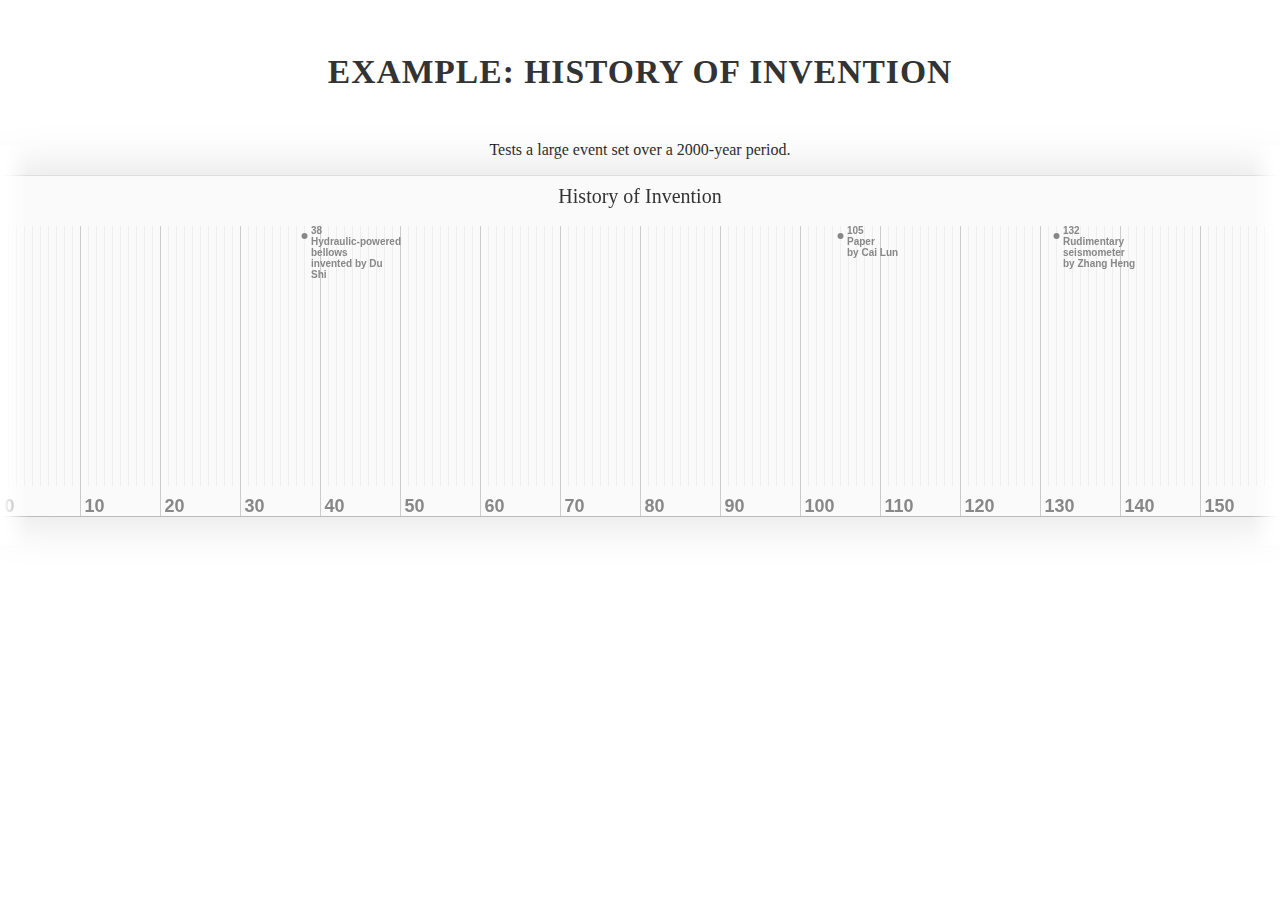
<file: index.html>
<!DOCTYPE html>
<html xmlns="http://www.w3.org/1999/xhtml">
	<head>
		<meta http-equiv="Content-Type" content="text/html; charset=UTF-8" />

		<title>jQuery Timeline plugin</title>

        <!-- Attach stylesheets -->
		<link rel="stylesheet" type="text/css" href="css/screen.css" media="screen"/>
		<link rel="stylesheet" type="text/css" href="css/print.css" media="print"/>

        <!-- Include JavaScripts -->
        <script src="js/jquery.js"></script>
        <script src="js/jquery.timeline.js"></script>
        
		<script>
        $(document).ready(function() {
        
            var overrides = {
                title: $('#timeline caption').text(),
                fitWidth: true,
                cvHeight: $('#timeline').height(),
                initialScale: 'decades',
                leftScrollElem: 'left',
                rightScrollElem: 'right',
                hideDataSource: true
            };
        
            $('#timeline').timeline(overrides);
        });
        </script>

	</head>
	<body>
	    <div id="header">
    	    <h1>Example: History of Invention</h1>
    	    <p>Tests a large event set over a 2000-year period.</p>
	    </div>
        <div id="container">
            <div id="left"></div>
            <div id="timeline">
                <table id="timelist-prototype">
                    <caption>History of Invention</caption>
                    <thead>
                        <tr>
                            <th>Date</th>
                            <th>Description</th>
                        </tr>
                    </thead>
                    <tr>
                        <td>0038</td>
                        <td>Hydraulic-powered bellows invented by Du Shi</td>
                    </tr>
                    <tr>
                        <td>77</td>
                        <td>First encyclopaedic work by Pliny the Elder</td>
                    </tr>
                    <tr>
                        <td>105</td>
                        <td>Paper by Cai Lun</td>
                    </tr>
                    <tr>
                        <td>132</td>
                        <td>Rudimentary seismometer by Zhang Heng</td>
                    </tr>
                    <tr>
                        <td>180</td>
                        <td>Rotary fan by Ding Huan</td>
                    </tr>
                    <tr>
                        <td>589</td>
                        <td>Toilet Paper by Yan Zhitui</td>
                    </tr>
                    <tr>
                        <td>618</td>
                        <td>Porcelain</td>
                    </tr>
                    <tr>
                        <td>673</td>
                        <td>Greek fire flamethrower invented by Kallinikos of Heliopolis</td>
                    </tr>
                    <tr>
                        <td>700</td>
                        <td>Quill pen</td>
                    </tr>
                    <tr>
                        <td>721</td>
                        <td>Distilled alcohol by Jābir ibn Hayyān</td>
                    </tr>
                    <tr>
                        <td>754</td>
                        <td>The first Pharmacy in Baghdad</td>
                    </tr>
                    <tr>
                        <td>758</td>
                        <td>Tar pavement in Baghdad</td>
                    </tr>
                    <tr>
                        <td>763</td>
                        <td>Psychiatric hospital: Bimaristan in Baghdad</td>
                    </tr>
                    <tr>
                        <td>800</td>
                        <td>Sine quadrant by Muhammad ibn Mūsā al-Khwārizmī</td>
                    </tr>
                    <tr>
                        <td>857</td>
                        <td>Under-arm deodorant: Ziryab</td>
                    </tr>
                    <tr>
                        <td>857</td>
                        <td>Beauty parlour: Ziryab</td>
                    </tr>
                    <tr>
                        <td>873</td>
                        <td>Programmable machine: Banū Mūsā</td>
                    </tr>
                    <tr>
                        <td>873</td>
                        <td>Gas mask: Banū Mūsā</td>
                    </tr>
                    <tr>
                        <td>873</td>
                        <td>Self-feeding oil lamp: Banū Mūsā</td>
                    </tr>
                    <tr>
                        <td>810</td>
                        <td>Glass from stones: Abbas Ibn Firnas</td>
                    </tr>
                    <tr>
                        <td>827</td>
                        <td>Mechanical singing bird automaton: Al-Ma'mun</td>
                    </tr>
                    <tr>
                        <td>875</td>
                        <td>Hang glider: Abbas Ibn Firnas</td>
                    </tr>
                    <tr>
                        <td>887</td>
                        <td>Metronome: Abbas Ibn Firnas</td>
                    </tr>
                    <tr>
                        <td>904</td>
                        <td>Fire Arrow in China</td>
                    </tr>
                    <tr>
                        <td>919</td>
                        <td>Double-piston flamethrower in China</td>
                    </tr>
                    <tr>
                        <td>953</td>
                        <td>Fountain pen: Al-Muizz Lideenillah of Egypt</td>
                    </tr>
                    <tr>
                        <td>989</td>
                        <td>Multidomed church</td>
                    </tr>
                    <tr>
                        <td>994</td>
                        <td>Astronomical sextant: Abu-Mahmud al-Khujandi</td>
                    </tr>
                    <tr>
                        <td>1000</td>
                        <td>Ligatures by Abu al-Qasim al-Zahrawi</td>
                    </tr>
                    <tr>
                        <td>1000</td>
                        <td>Adhesive plaster: Abu al-Qasim</td>
                    </tr>
                    <tr>
                        <td>1020</td>
                        <td>Heliocentric astrolabe: Al-Sijzi[</td>
                    </tr>
                    <tr>
                        <td>1048</td>
                        <td>Orthographical astrolabe: Abū Rayhān al-Bīrūnī</td>
                    </tr>
                    <tr>
                        <td>1021</td>
                        <td>Magnifying glass: Ibn al-Haytham</td>
                    </tr>
                    <tr>
                        <td>1021</td>
                        <td>Pinhole camera: Ibn al-Haytham</td>
                    </tr>
                    <tr>
                        <td>1038</td>
                        <td>Flywheel invented by Ibn Bassal in Al-Andalus</td>
                    </tr>
                    <tr>
                        <td>1041</td>
                        <td>Movable type printing press: Bi Sheng in China</td>
                    </tr>
                    <tr>
                        <td>1044</td>
                        <td>Hand grenade: Zhen Tian Lei in China</td>
                    </tr>
                    <tr>
                        <td>1088</td>
                        <td>Mechanical clock by Su Song</td>
                    </tr>
                    <tr>
                        <td>1100</td>
                        <td>Framed bead abacus in China</td>
                    </tr>
                    <tr>
                        <td>1126</td>
                        <td>Rocket: Li Gang in China</td>
                    </tr>
                    <tr>
                        <td>1200</td>
                        <td>Glass mirror in Europe</td>
                    </tr>
                    <tr>
                        <td>1232</td>
                        <td>Rocket launcher in China</td>
                    </tr>
                    <tr>
                        <td>1260</td>
                        <td>Explosive gunpowder in Egypt</td>
                    </tr>
                    <tr>
                        <td>1274</td>
                        <td>Siege cannon: Abu Yaqub Yusuf</td>
                    </tr>
                    <tr>
                        <td>1275</td>
                        <td>Torpedo invented by Hasan al-Rammah of Syria</td>
                    </tr>
                    <tr>
                        <td>1297</td>
                        <td>Wooden movable type printing: Wang Zhen of China</td>
                    </tr>
                    <tr>
                        <td>1350</td>
                        <td>Rope bridge in Peru</td>
                    </tr>
                    <tr>
                        <td>1355</td>
                        <td>Multistage rocket: Jiao Yu and Liu Ji</td>
                    </tr>
                    <tr>
                        <td>1400</td>
                        <td>Planetary analog computer: Jamshīd al-Kāshī</td>
                    </tr>
                    <tr>
                        <td>1405</td>
                        <td>Treasure ship: Zheng He</td>
                    </tr>
                    <tr>
                        <td>1430</td>
                        <td>Vodka: Isidore in Russia</td>
                    </tr>
                    <tr>
                        <td>1450</td>
                        <td>Alphabetic movable type printing press: Johannes Gutenberg</td>
                    </tr>
                    <tr>
                        <td>1451</td>
                        <td>Concave lens for eyeglasses: Nicholas of Cusa</td>
                    </tr>
                    <tr>
                        <td>1494</td>
                        <td>Double-entry bookkeeping system: Luca Pacioli</td>
                    </tr>
                    <tr>
                        <td>1498</td>
                        <td>Bristle toothbrush: Hongzhi Emperor</td>
                    </tr>
                    <tr>
                        <td>1500</td>
                        <td>Ball bearing invented by Leonardo Da Vinci</td>
                    </tr>
                    <tr>
                        <td>1540</td>
                        <td>Ether: Valerius Cordus</td>
                    </tr>
                    <tr>
                        <td>1551</td>
                        <td>Steam turbine: Taqi al-Din in Ottoman Egypt</td>
                    </tr>
                    <tr>
                        <td>1565</td>
                        <td>Pencil invented by Conrad Gesner</td>
                    </tr>
                    <tr>
                        <td>1579</td>
                        <td>Prefabricated home: Akbar the Great</td>
                    </tr>
                    <tr>
                        <td>1592</td>
                        <td>Ironclad Warship: Yi Sun-sin</td>
                    </tr>
                    <tr>
                        <td>1596</td>
                        <td>Water closet: John Harrington</td>
                    </tr>
                    <tr>
                        <td>1608</td>
                        <td>Telescope invented by Hans Lippershey, Zacharias Janssen, Jacob Metius</td>
                    </tr>
                    <tr>
                        <td>1610</td>
                        <td>Flintlock: Marin le Bourgeoys</td>
                    </tr>
                    <tr>
                        <td>1620</td>
                        <td>Slide rule: William Oughtred</td>
                    </tr>
                    <tr>
                        <td>1623</td>
                        <td>Automatic calculator: Wilhelm Schickard</td>
                    </tr>
                    <tr>
                        <td>1631</td>
                        <td>Vernier scale devised by Pierre Vernier</td>
                    </tr>
                    <tr>
                        <td>1642</td>
                        <td>Adding machine: Blaise Pascal</td>
                    </tr>
                    <tr>
                        <td>1643</td>
                        <td>Barometer: Evangelista Torricelli</td>
                    </tr>
                    <tr>
                        <td>1645</td>
                        <td>Vacuum pump: Otto von Guericke</td>
                    </tr>
                    <tr>
                        <td>1657</td>
                        <td>Pendulum clock: Christiaan Huygens</td>
                    </tr>
                    <tr>
                        <td>1672</td>
                        <td>Steam car: Ferdinand Verbiest</td>
                    </tr>
                    <tr>
                        <td>1679</td>
                        <td>Pressure cooker: Denis Papin</td>
                    </tr>
                    <tr>
                        <td>1698</td>
                        <td>Steam engine powered water pump invented by Thomas Savery</td>
                    </tr>
                    <tr>
                        <td>1700</td>
                        <td>Bartolomeo Cristofori invents the Piano</td>
                    </tr>
                    <tr>
                        <td>1700</td>
                        <td>Water-based central heating invented in Russia</td>
                    </tr>
                    <tr>
                        <td>1709</td>
                        <td>Iron smelting using coke: Abraham Darby I</td>
                    </tr>
                    <tr>
                        <td>1711</td>
                        <td>Tuning fork: John Shore</td>
                    </tr>
                    <tr>
                        <td>1712</td>
                        <td>Steam piston engine: Thomas Newcomen</td>
                    </tr>
                    <tr>
                        <td>1714</td>
                        <td>Mercury thermometer: Daniel Gabriel Fahrenheit</td>
                    </tr>
                    <tr>
                        <td>1717</td>
                        <td>Mechanic slide rest invented by Andrey Nartov</td>
                    </tr>
                    <tr>
                        <td>1731</td>
                        <td>Octant: John Hadley, Thomas Godfrey</td>
                    </tr>
                    <tr>
                        <td>1732</td>
                        <td>Cast iron dome: Akinfiy Demidov</td>
                    </tr>
                    <tr>
                        <td>1737</td>
                        <td>Marine chronometer: John Harrison</td>
                    </tr>
                    <tr>
                        <td>1739</td>
                        <td>Ice palace: Anna of Russia and architect Pyotr Yeropkin</td>
                    </tr>
                    <tr>
                        <td>1742</td>
                        <td>Franklin stove: Benjamin Franklin</td>
                    </tr>
                    <tr>
                        <td>1752</td>
                        <td>Lightning rod: Benjamin Franklin</td>
                    </tr>
                    <tr>
                        <td>1754</td>
                        <td>Coaxial rotor / Model helicopter: Mikhail Lomonosov</td>
                    </tr>
                    <tr>
                        <td>1762</td>
                        <td>Off-axis reflecting telescope: Mikhail Lomonosov</td>
                    </tr>
                    <tr>
                        <td>1764</td>
                        <td>Spinning jenny: James Hargreaves/Thomas Highs</td>
                    </tr>
                    <tr>
                        <td>1766</td>
                        <td>Ivan Polzunov invents the two-cylinder engine</td>
                    </tr>
                    <tr>
                        <td>1769</td>
                        <td>Water frame: Richard Arkwright/Thomas Highs</td>
                    </tr>
                    <tr>
                        <td>1776</td>
                        <td>Steamboat invented by Claude de Jouffroy</td>
                    </tr>
                    <tr>
                        <td>1776</td>
                        <td>Watt steam engine: James Watt</td>
                    </tr>
                    <tr>
                        <td>1777</td>
                        <td>Circular saw: Samuel Miller</td>
                    </tr>
                    <tr>
                        <td>1780</td>
                        <td>Iron-cased rocket: Tipu Sultan in India</td>
                    </tr>
                    <tr>
                        <td>1783</td>
                        <td>Hot air balloon: Montgolfier brothers</td>
                    </tr>
                    <tr>
                        <td>1784</td>
                        <td>Bifocals: Benjamin Franklin</td>
                    </tr>
                    <tr>
                        <td>1785</td>
                        <td>Automatic flour mill: Oliver Evans</td>
                    </tr>
                    <tr>
                        <td>1791</td>
                        <td>Artificial teeth: Nicholas Dubois De Chemant</td>
                    </tr>
                    <tr>
                        <td>1798</td>
                        <td>Vaccination by Edward Jenner</td>
                    </tr>
                </table>
            </div>
            <div id="right"></div>
        </div>
	</body>
</html>
</file>
<file: css/screen.css>
body {
    background-color: white;
    padding: 0;
    margin: 0; /* allows full-width timelines */
}

div#header {
    text-align: center;
    padding-top: 30px;
}

div#container {
    position: relative;
}

div#left {
    position: absolute;
    top: -30px;
    left: 0px;
    width: 30px;
    height: 400px; /* 60 more than #timeline height - drop shadow and a larger hit target */
    background: url('../img/left-fade.png') repeat-y left top;
}

div#right {
    position: absolute;
    top: -30px;
    right: 0px;
    width: 30px;
    height: 400px; /* 60 more than #timeline height - drop shadow and a larger hit target */
    background: url('../img/right-fade.png') repeat-y left top;
}

div#timeline {
    height: 340px;
    border-top: 1px solid #dddddd;
    border-bottom: 1px solid #bbb;
    background-color: #fafafa;
    -moz-box-shadow: 0 0 50px #ddd;
    -webkit-box-shadow: 0 0 50px #ddd;
    box-shadow: 0 0 50px #ddd;
}

div#actions {
    display: none;
    margin: 50px auto;
    width: 960px;
}

div#actions div.item {
    margin: 0 10px;
    width: 300px;
    float: left;
    display: inline;
    background-color: #f4f4f4;
    height: 140px;
    border-radius: 6px;
}

h1 {
    font-family: Georgia, 'Times New Roman', serif;
    font-size: 2.1em;
    text-transform: uppercase;
    color: #333;
    letter-spacing: 1px;
    margin-bottom: 1.5em;
}

h1 span.small {
    font-size: 0.8em;
}
</file>
<file: css/print.css>
/* TODO */
</file>
